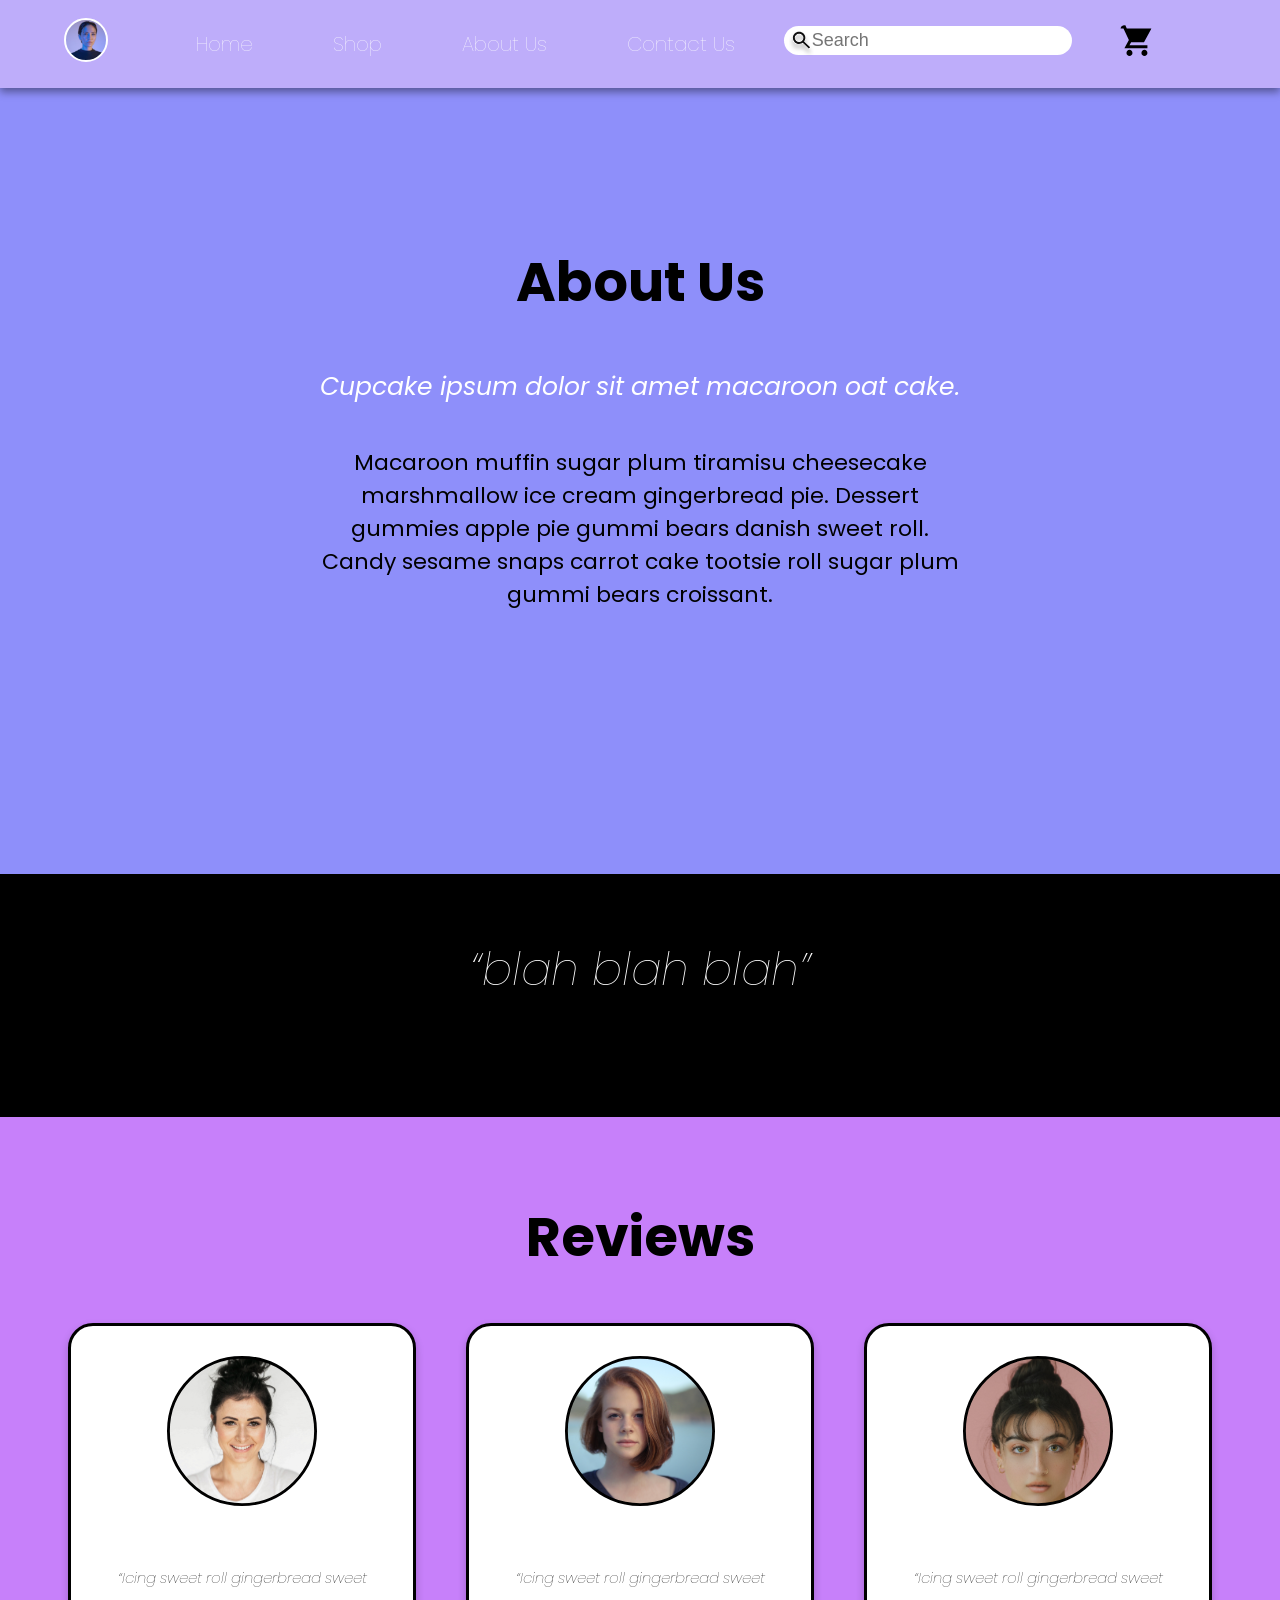
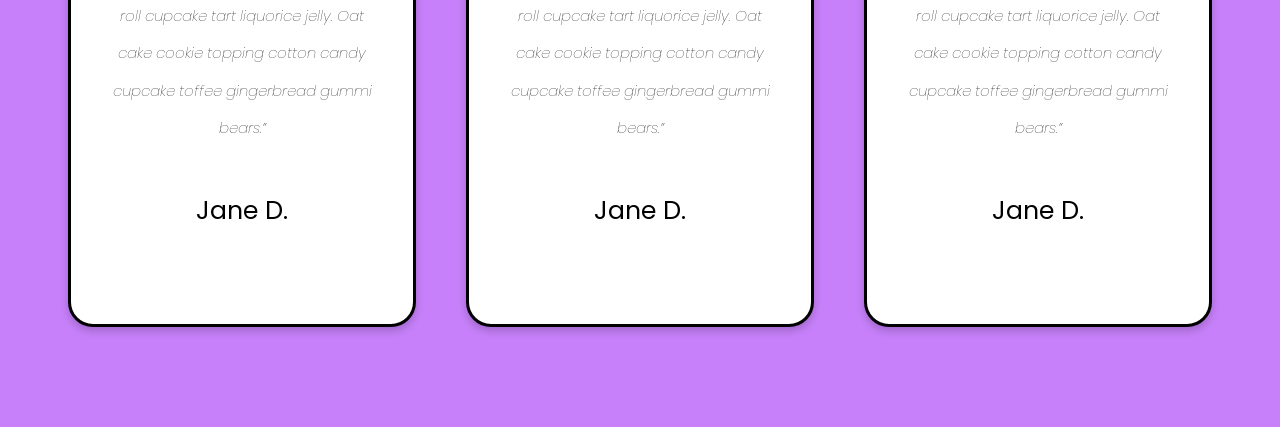
<file: index.html>
<!DOCTYPE html>
<html lang="en">
  <head>
    <link rel="preconnect" href="https://fonts.googleapis.com">
    <link rel="preconnect" href="https://fonts.gstatic.com" crossorigin>
    <meta charset="UTF-8">
    <meta name="viewport" content="width=device-width, initial-scale=1.0">
    <title>Document</title>
    <link rel="stylesheet" href="./style.css">
    <link href="https://fonts.googleapis.com/css2?family=Poppins:wght@400;500;600;800&display=swap" rel="stylesheet">
  </head>
  <body>
    <div class="page">
      <nav>
        <a href="#" id="user" href="#">
            <img src="./img/user.svg" alt="user">
          </a>
        <ul>
          <li><a href="#">Home</a></li>
          <li><a href="#">Shop</a></li>
          <li><a href="#">About Us</a></li>
          <li><a href="#">Contact Us</a></li>
        </ul>
          <div class="input-search">
            <img src="./img/search.svg" alt="search" />
            <input type="text" placeholder="Search" />
          </div>
        <a href="#" id="cart" href="#">
          <img src="./img/cart.svg" alt="cart">
        </a>
      </nav>
      <main>
        <section class="aboutus">
          <h1>About Us</h1>
          <div class="tagline">Cupcake ipsum dolor sit amet macaroon oat cake.</div>
          <div class="detail">Macaroon muffin sugar plum tiramisu cheesecake marshmallow ice cream gingerbread pie. 
            Dessert gummies apple pie gummi bears danish sweet roll. Candy sesame snaps carrot cake tootsie roll 
            sugar plum gummi bears croissant.</div>
        </section>
        <section class="testi">
          <h1>“blah blah blah”</h1>
        </section>
        <section class="review">
          <h1>Reviews</h1>
          <div class="flex-container">
            <div class="card">              
              <div class="container">
                <img src="./img/review1.svg" alt="review" style="width:100%">
                <h4>“Icing sweet roll gingerbread sweet roll cupcake tart liquorice 
                  jelly. Oat cake cookie topping cotton candy cupcake toffee 
                  gingerbread gummi bears.”</h4>  
                <p>Jane D.</p> 
              </div>
            </div>
            <div class="card">              
              <div class="container">
                <img src="./img/review2.svg" alt="review" style="width:100%">
                <h4>“Icing sweet roll gingerbread sweet roll cupcake tart liquorice 
                  jelly. Oat cake cookie topping cotton candy cupcake toffee 
                  gingerbread gummi bears.”</h4> 
                <p>Jane D.</p> 
              </div>
            </div>
            <div class="card">              
              <div class="container">
                <img src="./img/review3.svg" alt="review" style="width:100%">
                <h4>“Icing sweet roll gingerbread sweet roll cupcake tart liquorice 
                  jelly. Oat cake cookie topping cotton candy cupcake toffee 
                  gingerbread gummi bears.”</h4>  
                <p>Jane D.</p> 
              </div>
            </div>
          </div>
        </section>
      </main>
    </div>    
  </body>
</html>
</file>
<file: style.css>
@media screen and (max-width:480px){
  nav{
    max-width: 480px;
    max-height: 40px;
    font-size: 16px;
    align-items: center;
  }
}
body {
    margin: 0;
    padding: 0;
    background-color: #8E8FFA;
    min-height: 100vh;
  }

  .page {
    margin: 0 auto;
  }

  main {
    align-items: center;  
  }

  h1 {
    font-family: 'Poppins', sans-serif;
    font-size: 54px;
    line-height: 81px;
    text-align: center;
    color: #000;
    padding-top: 80px;
    margin-top: 0;
  }
    
  nav {    
    top: 0;
    left: 0;
    position: fixed;
    height: 78px;
    width: 100%;
    gap: 0px;
    opacity: 0px;
    font-family: 'Poppins', sans-serif;
    font-size: 20px;
    color: #000;
    display: flex;
    justify-content: space-between;
    align-items: center;
    background-color: #beadfa;
    padding-top: 5px;
    padding-bottom: 5px;
    box-shadow: 0 4px 8px 0 rgba(0,0,0,0.4);
  }
  
  nav ul {
    display: flex;
    gap: 80px;
    list-style-type: none;
  }
  
  nav ul li a {
    text-decoration: none;  
    color: white;
    font-weight: lighter;
  }
  
  nav ul li a:hover {
    color: #000;
    font-weight: bold;
  }

  input {
    border-radius: 25px;
    border: none;
    height: 100%;
    font-size: 18px;
    padding: 4px 28px;
  }
  
  .input-search{
    margin-bottom: 10px;
  }

  .input-search img{
    position: absolute;
    margin: 5px;
    width: 25px; 
  }
  
  #user{
    margin-left: 5%;
  }

  #cart{
    margin-right: 10%;
  }
    
  .aboutus{    
    padding: 18vh 25vw 15vh 25vw;
  }
 
  .tagline {
    text-align: center;
    font-family: 'Poppins', sans-serif; 
    font-style: italic;
    font-size: 25px;
    color: white;
    padding-bottom: 40px;
  }

  .detail{
    text-align: center;
    font-family: 'Poppins', sans-serif; 
    font-size: 22px;
    padding-bottom: 20%;    
  }
  
  .testi{
    background: #000;
    padding-left: 35%;
    padding-right: 35%;
    padding-bottom:15px; 
    font-family: 'Poppins', sans-serif;  
    font-style: italic;    
    text-align: center;
  }

  .testi h1 {
    font-family: 'Poppins', sans-serif;
    font-size: 45px;
    font-weight: lighter;
    color: white;
    text-align: center;
    padding-top: 55px;
    padding-bottom: 55px;
  }

  .review{
    padding-bottom: 10vb;   
    background-color: #C780FA;
    font-family: 'Poppins', sans-serif;
    font-size: 15px;
    font-weight: 400;
    line-height: 37.5px;
    text-align: center;
  }

  .flex-container {
    display: flex;
    flex-direction: row;
    margin: 0 5%;
    padding: 0 4px 10px;
    gap: 50px;
  }

  .card {
    padding: 10px 30px 50px 30px;
    background-color: white;
    border-style: solid;
    box-shadow: 0 4px 8px 0 rgba(0,0,0,0.2);
    transition: 0.3s;
    width: 40%;
    border-radius: 25px;
  }

  .container {
    padding: 20px 10px;
  }

  .container h4 {
    font-weight: lighter;
    font-style: italic;
    padding-top: 20px;
  }
  .container p {
    font-size: 25px;
    padding-top: 20px;
  }
  
  img {
    border-radius: 5px 5px 0 0;
    padding: 0 auto;
    max-width: 150px;
    max-height: 150px;
  }
</file>
